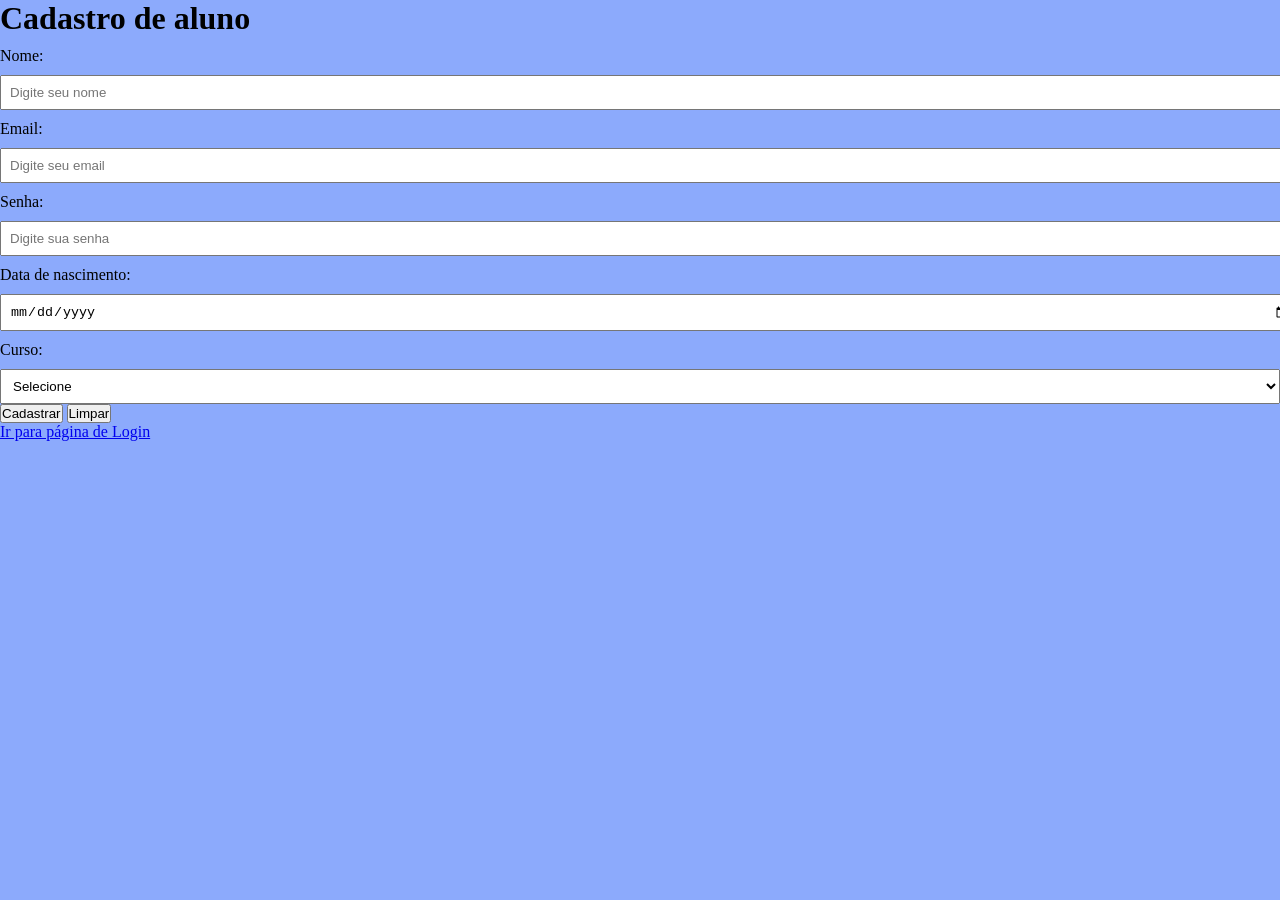
<file: index.html>
<!DOCTYPE html>
<html lang="pt">
<head>
    <meta charset="UTF-8">
    <meta name="viewport" content="width=device-width, initial-scale=1.0">
    <title>Cadastro de Aluno</title>
    <link rel="stylesheet" href="./css/formulario.css">
</head>
<body>

    <div class="card">
        <h1>Cadastro de aluno</h1>

        <form action="login.html" method="GET">
            <div class="form-group">
                <label for="nome">Nome:</label>
                <input type="text" id="nome" name="nome" placeholder="Digite seu nome">
            </div>

            <div class="form-group">
                <label for="email">Email:</label>
                <input type="email" id="email" name="email" placeholder="Digite seu email">
            </div>

            <div class="form-group">
                <label for="senha">Senha:</label>
                <input type="password" id="senha" name="senha" placeholder="Digite sua senha">
            </div>

            <div class="form-group">
                <label for="nascimento">Data de nascimento:</label>
                <input type="date" id="nascimento" name="nascimento">
            </div>

            <div class="form-group">
                <label for="curso">Curso:</label>
                <select id="curso" name="curso">
                    <option value="" disabled selected>Selecione</option>
                    <option value="informatica">Informática</option>
                    <option value="administracao">Administração</option>
                    <option value="enfermagem">Enfermagem</option>
                </select>
            </div>

            <div class="button-group">
                <button type="submit" class="btn-submit">Cadastrar</button>
                <button type="reset" class="btn-clear">Limpar</button>
            </div>
        </form>

        <div class="back-link">
            <a href="login.html">Ir para página de Login</a>
        </div>
    </div>

</body>
</html>
</file>
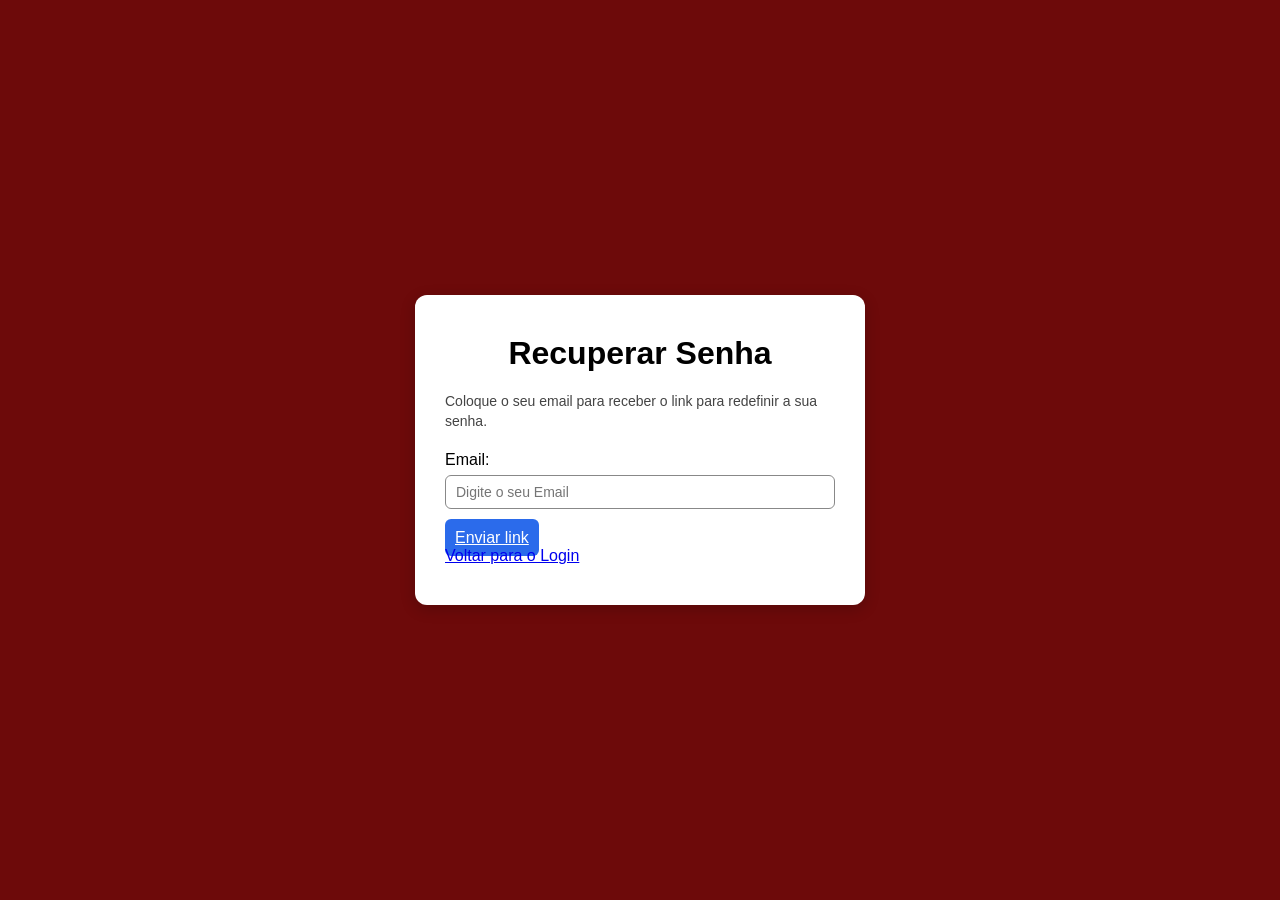
<file: esqueceu.html>
<!DOCTYPE html>
<html lang="pt">
<head>
    <meta charset="UTF-8">
    <meta name="viewport" content="width=device-width, initial-scale=1.0">
    <title>Recuperar Senha</title>
    <link rel="stylesheet" href="./css/esqueci.css">
</head>
<body>

    <div class="card">
        <h1>Recuperar Senha</h1>
        
        <p class="description">
            Coloque o seu email para receber o link para redefinir a sua senha.
        </p>

        <form>
            <div class="form-group">
                <label for="email">Email:</label>
                <input type="email" id="email" name="email" placeholder="Digite o seu Email">
            </div>

            <a href="nova-senha.html" class="btn-submit">Enviar link</a>
        </form>

        <div class="back-link">
            <a href="login.html">Voltar para o Login</a>
        </div>
    </div>

</body>
</html>
</file>
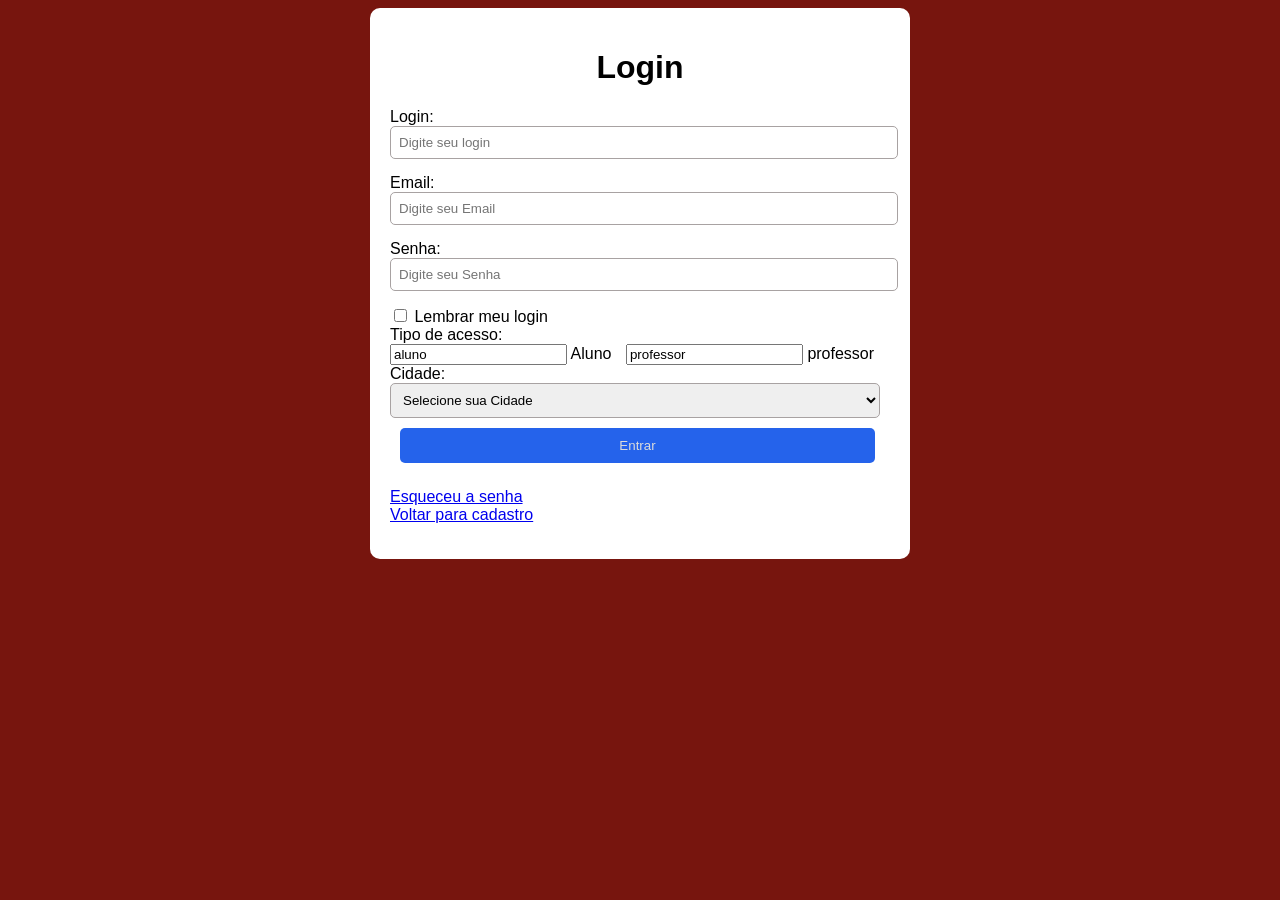
<file: login.html>
<!DOCTYPE html>
<html lang="en">

<head>
    <meta charset="UTF-8">
    <meta name="viewport" content="width=device-width, initial-scale=1.0">
    <title>Document</title>
    <link rel="stylesheet" href="./css/login.css" </head>
<body>
    <div class="container">
        <h1>Login</h1>

        <form>
            <div class="form-control">
                <label for="login">Login: </label>
                <input type="text" id="login" placeholder="Digite seu login" />
            </div>

            <div class="form-control">
                <label for="Email">Email: </label>
                <input type="email" id="Email" placeholder="Digite seu Email" />
            </div>

            <div class="form-control">
                <label for="Senha">Senha: </label>
                <input type="password" id="Senha" placeholder="Digite seu Senha" />
            </div>

            <div class="form-control">
                <div class="opcoes">
                    <input type="checkbox" id="lembrar" />
                    <label for="lembrar">Lembrar meu login</label>
                </div>
                <div class="form-control">
                    <label>Tipo de acesso:</label>

                    <div class="opcoes">
                        <input type="raido" id="aluno" name="tipo" value="aluno" />
                        <label for="aluno">Aluno</label>

                        <input type="raido" id=professor" name="tipo" value="professor" />
                        <label for="professor">professor</label>
                    </div>
                
                    <div class="form-control">
                        <label for="cidade">Cidade:  </label>

                        <select id="cidade">
                            <option value="">Selecione sua Cidade</option>
                            <option value="Jundiai">Jundiai</option>
                            <option value="sao-paulo">São Paulo</option>
                            <option value="cotia">Cotia</option>
                        </select>

                        <div class="form-control">
                            <button type="submit">Entrar</button>
                        </div>
                    </div>
        </form>
    </div>

<a href="esqueceu.html  ">Esqueceu a senha</a>
<br>
<a href="index.html">Voltar para cadastro</a>
</body>

</html>
</file>
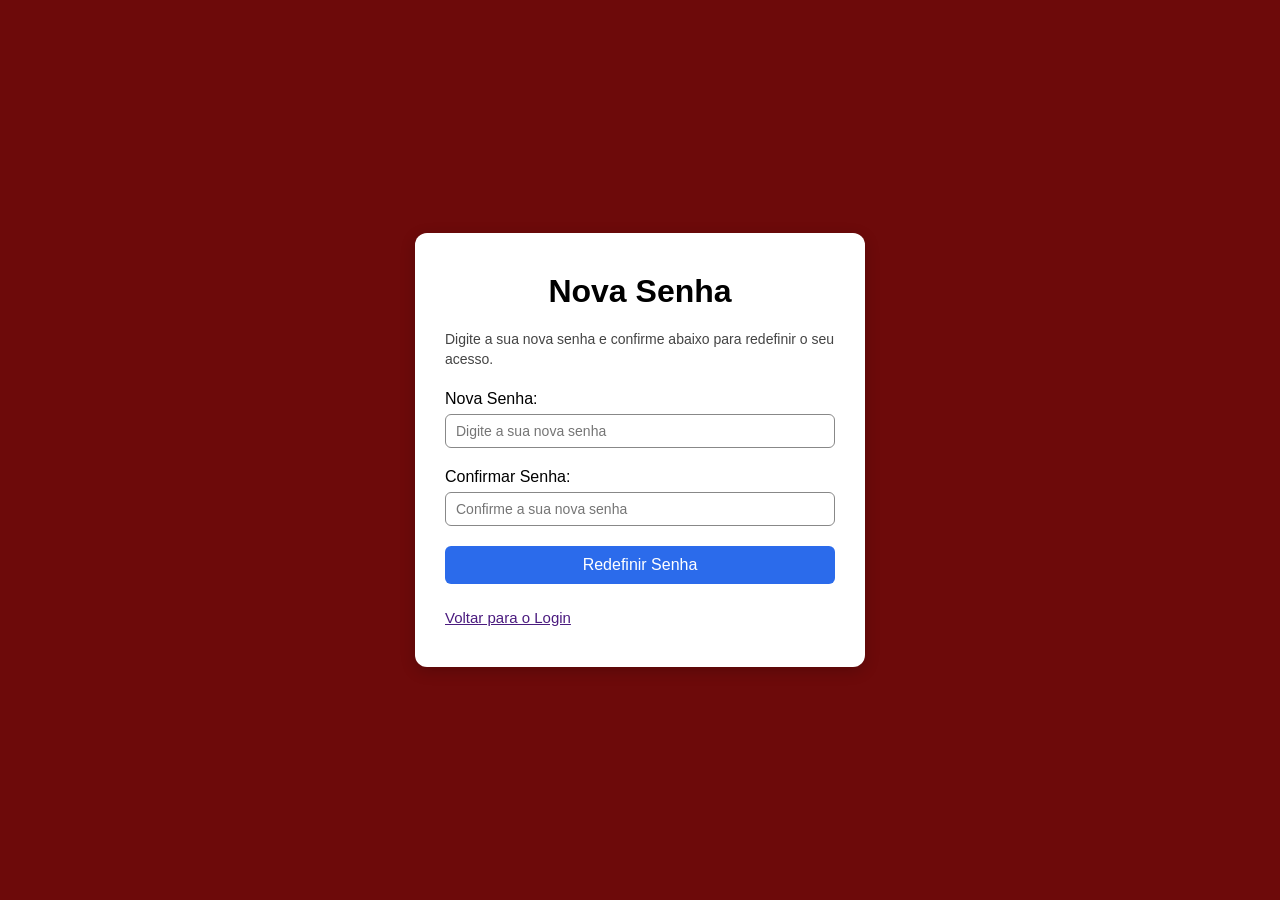
<file: nova-senha.html>
<!DOCTYPE html>
<html lang="pt">
<head>
    <meta charset="UTF-8">
    <meta name="viewport" content="width=device-width, initial-scale=1.0">
    <title>Nova Senha</title>
    <link rel="stylesheet" href="./css/novasenha.css">
</head>
<body>

    <div class="card">
        <h1>Nova Senha</h1>
        
        <p class="description">
            Digite a sua nova senha e confirme abaixo para redefinir o seu acesso.
        </p>

        <form>
            <div class="form-group">
                <label for="senha">Nova Senha:</label>
                <input type="password" id="senha" name="senha" placeholder="Digite a sua nova senha">
            </div>

            <div class="form-group">
                <label for="confirmar-senha">Confirmar Senha:</label>
                <input type="password" id="confirmar-senha" name="confirmar-senha" placeholder="Confirme a sua nova senha">
            </div>

            <a href="login.html" class="btn-submit">Redefinir Senha</a>
        </form>

        <div class="back-link">
            <a href="login.html">Voltar para o Login</a>
        </div>
    </div>

</body>
</html>
</file>
<file: css/formulario.css>
* {
    margin: 0;
    padding:0;
}
body {
    background-color: #8caafc;
}

.container{
    max-width: 800px;
    /* centralizar*/
    margin: auto;
}

label {
    display: block;
    margin-top: 10px;
    margin-bottom: 10px;

}

input, select {
    width: 100%;
    padding: 8px;
}

.btn-cadastro, 
.btn-limpar {
background-color: #006400;
color: #fff;
padding: 10px;
border: 0;
margin: 10px;
cursor: pointer;
}

.btn-limpar {
    background-color: red
}
</file>
<file: css/esqueci.css>
* {
    box-sizing: border-box;
    margin: 0;
    padding: 0;
    font-family: Arial, sans-serif;
}

body {
    background-color: #6d0a0a;
    display: flex;
    justify-content: center;
    align-items: center;
    min-height: 100vh;
}

.card {
    background-color: #ffffff;
    padding: 40px 30px;
    border-radius: 12px;
    width: 100%;
    max-width: 450px;
    box-shadow: 0 4px 15px rgba(0, 0, 0, 0.2);
}

h1 {
    text-align: center;
    font-size: 32px;
    margin-bottom: 20px;
    color: #000000;
}

.description {
    font-size: 14px;
    color: #444444;
    margin-bottom: 20px;
    line-height: 1.4;
}

.form-group {
    margin-bottom: 20px;
}

label {
    display: block;
    margin-bottom: 6px;
    font-size: 16px;
    color: #000000;
}

input[type="email"] {
    width: 100%;
    padding: 8px 10px;
    border: 1px solid #888888;
    border-radius: 6px;
    font-size: 14px;
    outline: none;
}

input[type="email"]:focus {
    border-color: #2b6beb;
}

.btn-submit {
    width: 100%;
    padding: 10px;
    background-color: #2b6beb;
    color: #ffffff;
    border: none;
    border-radius: 6px;
    font-size: 16px;
    cursor: pointer;
    transition: background-color 0.2s;
}

.back-link a:hover {
    color: #2e0f52;
}

button:hover {
    background-color:#F5F5DC;
    color: rgb(7, 7, 5);
    font-weight: bold;
}
</file>
<file: css/login.css>
body {
 font-family:Arial, Helvetica, sans-serif;
    background-color: rgb(119, 21, 14);
}

.container {
    max-width: 500px;
    background-color: white;
    margin: auto;
    padding: 20px;
    /* Borda arredondada*/
    border-radius: 10px;
}

.container h1 {
    text-align: center;
}

.form-control{
    margin-bottom: 15px;
}

/* Campos de texto. e-mail, senha e select*/
input[type="text"],
input[type="email"],
input[type="password"],
select{
    width: 98%;
    padding: 8px;
    border-radius: 5px;
    border: 1px solid rgb(168, 162, 162)
}

.opcoes label {
    display: inline;
    margin-right: 10px;
}

button {
    width: 95%;
    margin: 10px;
    padding: 10px;
    background-color: #2563eb;
    color: rgb(219, 219, 219);
    border-radius: 5px;
    border: 0;
    cursor: pointer;
    transition: 1.0s all;
}

button:hover {
    background-color:#F5F5DC;
    color: rgb(7, 7, 5);
    font-weight: bold;
}

a:hover {
    color: rgb(2, 9, 17);
}
</file>
<file: css/novasenha.css>
* {
    box-sizing: border-box;
    margin: 0;
    padding: 0;
    font-family: Arial, sans-serif;
}

body {
    background-color: #6d0a0a;
    display: flex;
    justify-content: center;
    align-items: center;
    min-height: 100vh;
}

.card {
    background-color: #ffffff;
    padding: 40px 30px;
    border-radius: 12px;
    width: 100%;
    max-width: 450px;
    box-shadow: 0 4px 15px rgba(0, 0, 0, 0.2);
}

h1 {
    text-align: center;
    font-size: 32px;
    margin-bottom: 20px;
    color: #000000;
}

.description {
    font-size: 14px;
    color: #444444;
    margin-bottom: 20px;
    line-height: 1.4;
}

.form-group {
    margin-bottom: 20px;
}

label {
    display: block;
    margin-bottom: 6px;
    font-size: 16px;
    color: #000000;
}

input[type="email"],
input[type="password"] {
    width: 100%;
    padding: 8px 10px;
    border: 1px solid #888888;
    border-radius: 6px;
    font-size: 14px;
    outline: none;
}

input[type="email"]:focus,
input[type="password"]:focus {
    border-color: #2b6beb;
}

.btn-submit {
    display: block;
    width: 100%;
    padding: 10px;
    background-color: #2b6beb;
    color: #ffffff;
    border: none;
    border-radius: 6px;
    font-size: 16px;
    text-align: center;
    text-decoration: none;
    cursor: pointer;
    transition: background-color 0.2s;
}

.btn-submit:hover {
    background-color: #1e52c2;
}

.back-link {
    margin-top: 25px;
}

.back-link a {
    color: #4b1b7f;
    text-decoration: underline;
    font-size: 15px;
}

.back-link a:hover {
    color: #2e0f52;
}
</file>
